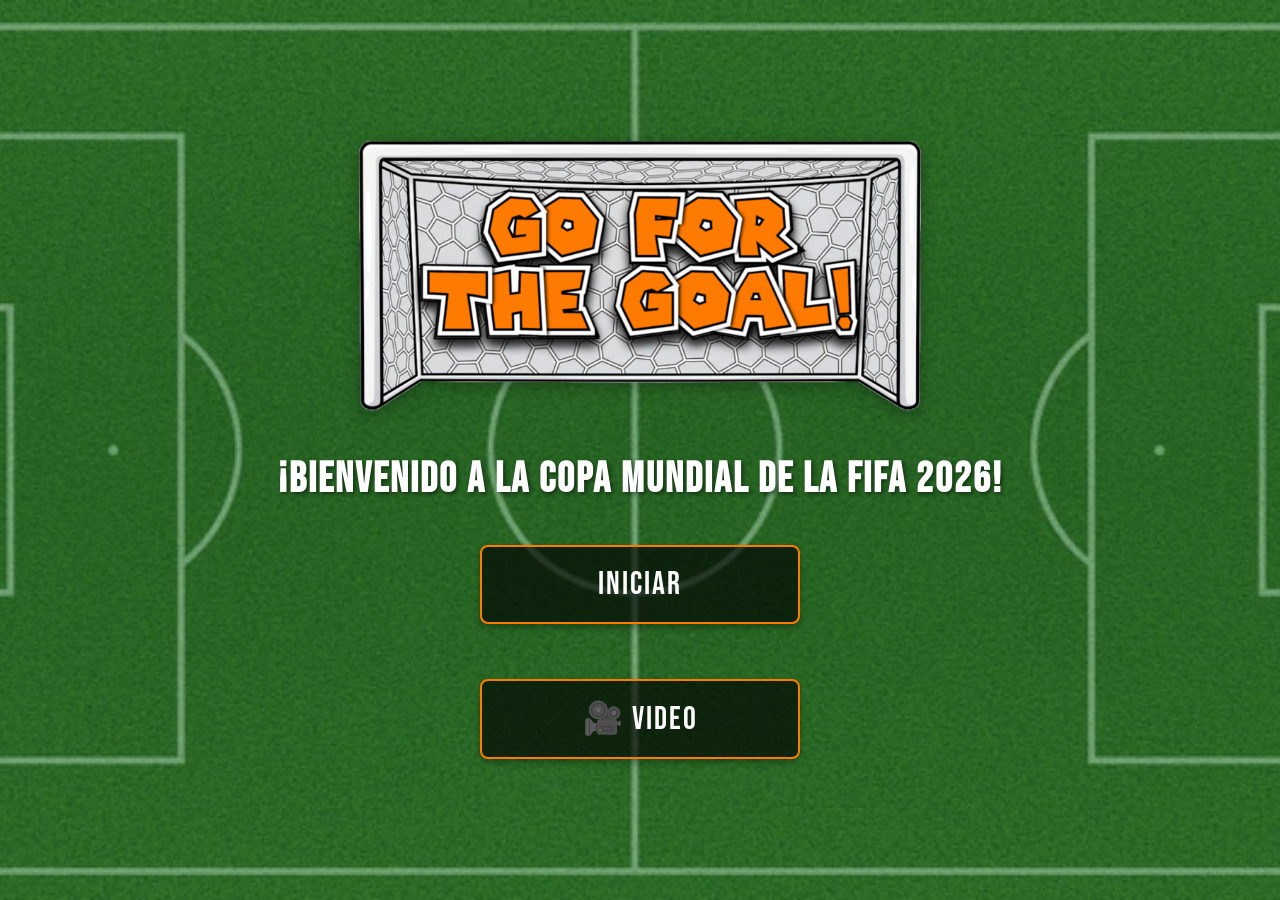
<file: index.html>
<!DOCTYPE html>
<html lang="es">
<head>
    <meta charset="UTF-8">
    <meta name="viewport" content="width=device-width, initial-scale=1.0, maximum-scale=1.0, user-scalable=yes">
    <title>Go For The Goal! - Inicio</title>

    <!-- Fuentes -->
    <link href="https://fonts.googleapis.com/css2?family=Bebas+Neue&display=swap" rel="stylesheet">
    
    <!-- Estilos -->
    <link rel="stylesheet" href="estiloinicio.css">
</head>
<body>
    <main class="menu">
        <!-- Logo -->
        <header class="menu-header">
            <img class="logo" src="img/logo.png" alt="GO FOR THE GOAL - Logo">
        </header>

        <!-- Mensaje de bienvenida -->
        <section class="bienvenida">
            <h2>¡Bienvenido a la Copa Mundial de la FIFA 2026!</h2>
        </section>

        <!-- Botón de acción principal -->
        <section class="acciones">
            <a href="ra.html" aria-label="Iniciar experiencia de realidad aumentada">
                <button class="btn-iniciar">INICIAR</button>
            </a>
        </section>

        <!-- Botón para ver video de demostración -->
        <section class="acciones">
            <a href="https://youtu.be/MVb0-9rpNR8?si=Vnxi-myZym4n9LuZ" target="_blank" aria-label="Ver video de demostración del proyecto">
                <button class="btn-video">🎥 VIDEO</button>
            </a>
        </section>
    </main>
</body>
</html>
</file>
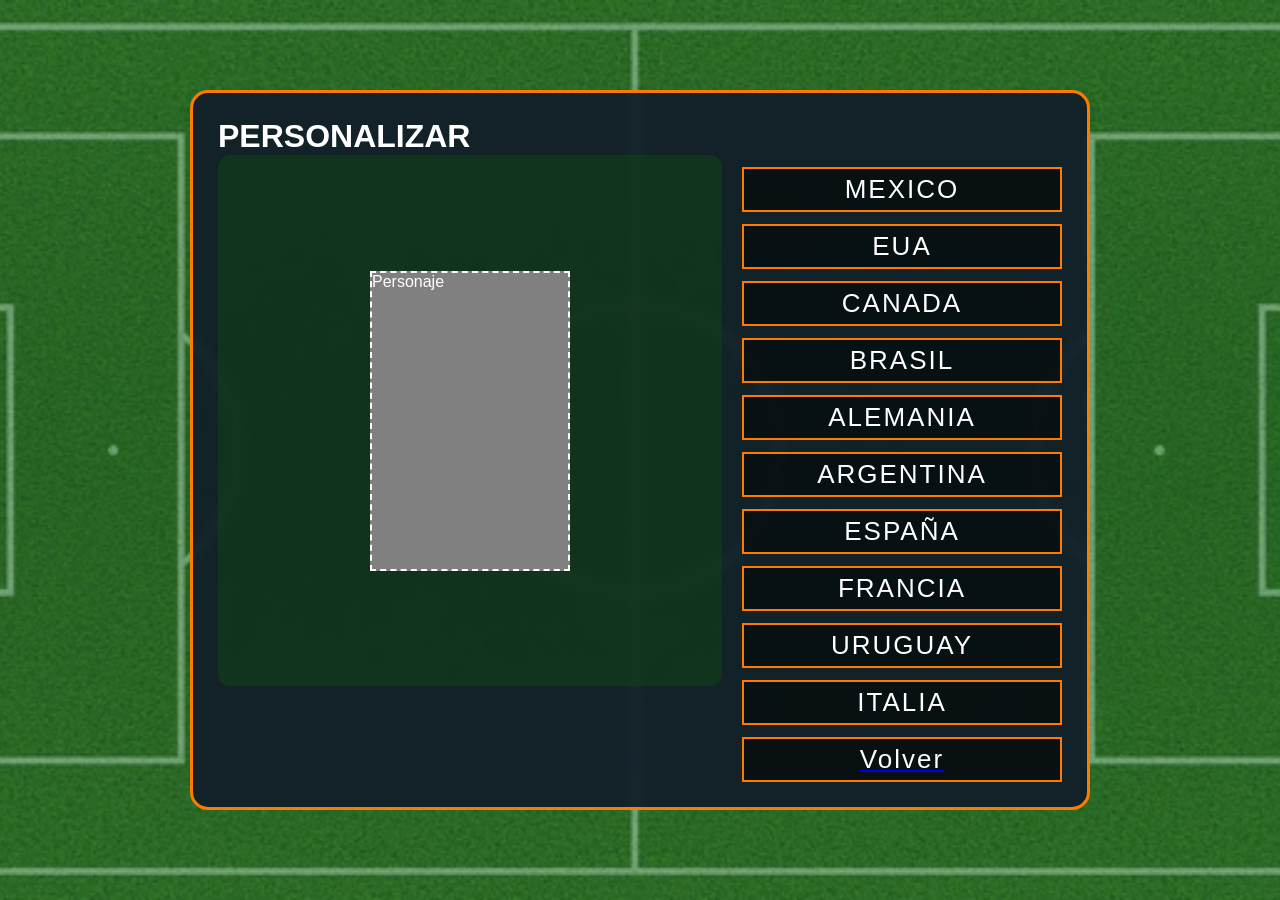
<file: skins.html>
<!DOCTYPE html>
<html lang="en">
<head>
    <meta charset="UTF-8">
    <meta name="viewport" content="width=device-width, initial-scale=1.0">
    <title>Go For The Goal - Skins</title>
    <link rel="stylesheet" href="skins.css">
</head>
<body>
    <main class="panel">

        <h1>PERSONALIZAR</h1>

        <section class="contenido">

            <div class="preview">
                <div class="personaje">Personaje</div>
            </div>

            <div class="Opciones">
                <button>MEXICO</button>
                <button>EUA</button>
                <button>CANADA</button>
                <button>BRASIL</button>
                <button>ALEMANIA</button>
                <button>ARGENTINA</button>
                <button>ESPAÑA</button>
                <button>FRANCIA</button>
                <button>URUGUAY</button>
                <button>ITALIA</button>
                <a href="ra.html">
                    <button>Volver</button>
                </a>
            </div>
        </section>
    </main>
</body>
</html>
</file>
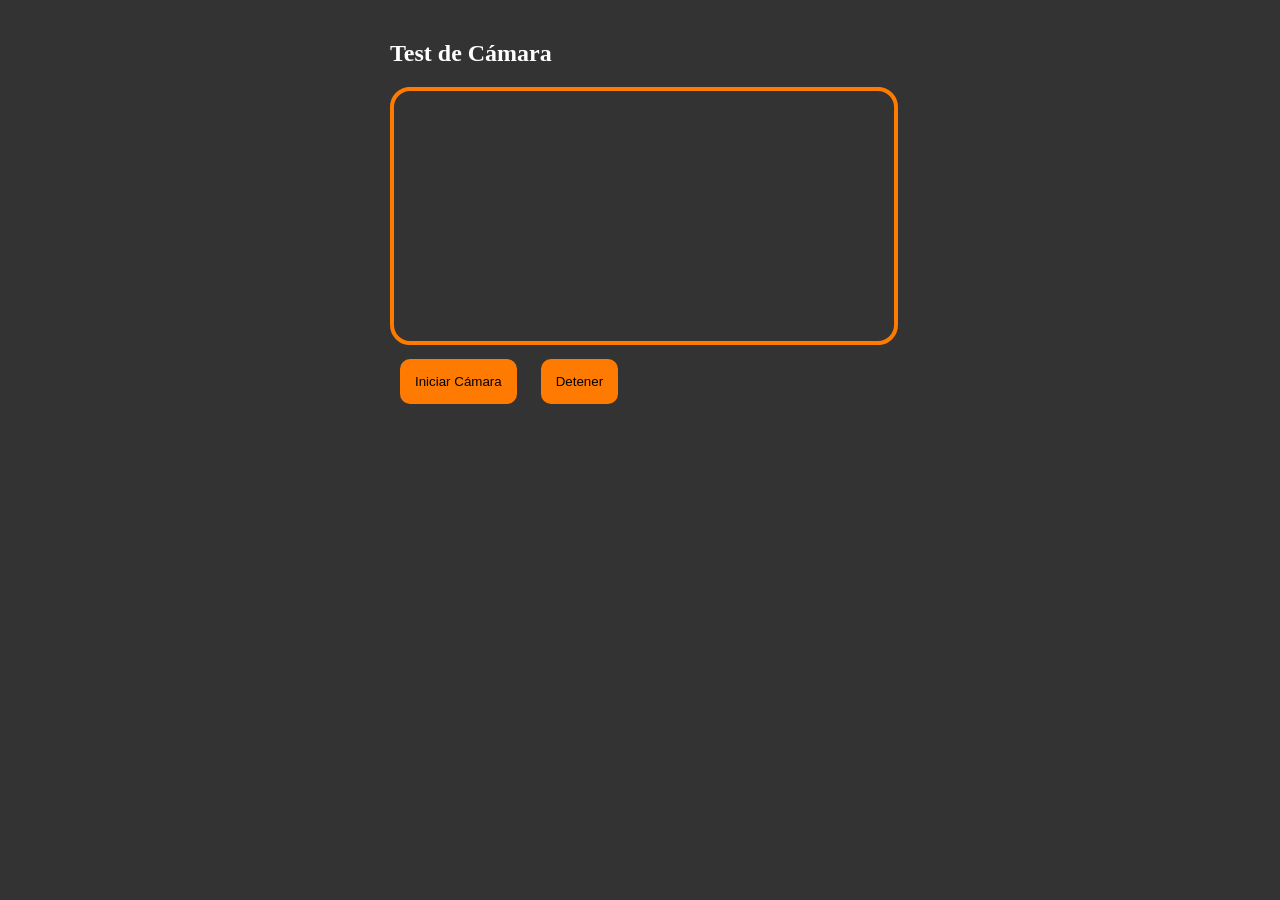
<file: testcamara.html>
<!DOCTYPE html>
<html>
<head>
    <title>Test Cámara</title>
    <style>
        body { margin: 0; padding: 20px; background: #333; }
        .container { max-width: 500px; margin: 0 auto; }
        video { width: 100%; border: 4px solid #ff7a00; border-radius: 20px; }
        button { 
            padding: 15px; 
            margin: 10px; 
            background: #ff7a00; 
            border: none; 
            border-radius: 10px;
            font-family: Arial;
            cursor: pointer;
        }
    </style>
</head>
<body>
    <div class="container">
        <h2 style="color: white;">Test de Cámara</h2>
        <video id="video" autoplay playsinline></video>
        <div>
            <button onclick="iniciarCamara()">Iniciar Cámara</button>
            <button onclick="detenerCamara()">Detener</button>
        </div>
    </div>

    <script>
        let stream = null;

        async function iniciarCamara() {
            try {
                stream = await navigator.mediaDevices.getUserMedia({ 
                    video: { 
                        facingMode: "environment",
                        width: { ideal: 1280 },
                        height: { ideal: 720 }
                    } 
                });
                
                const video = document.getElementById('video');
                video.srcObject = stream;
                console.log("✅ Cámara funcionando!");
            } catch (error) {
                console.error("❌ Error:", error);
                alert("Error: " + error.message);
            }
        }

        function detenerCamara() {
            if (stream) {
                stream.getTracks().forEach(track => track.stop());
                document.getElementById('video').srcObject = null;
                console.log("Cámara detenida");
            }
        }
    </script>
</body>
</html>
</file>
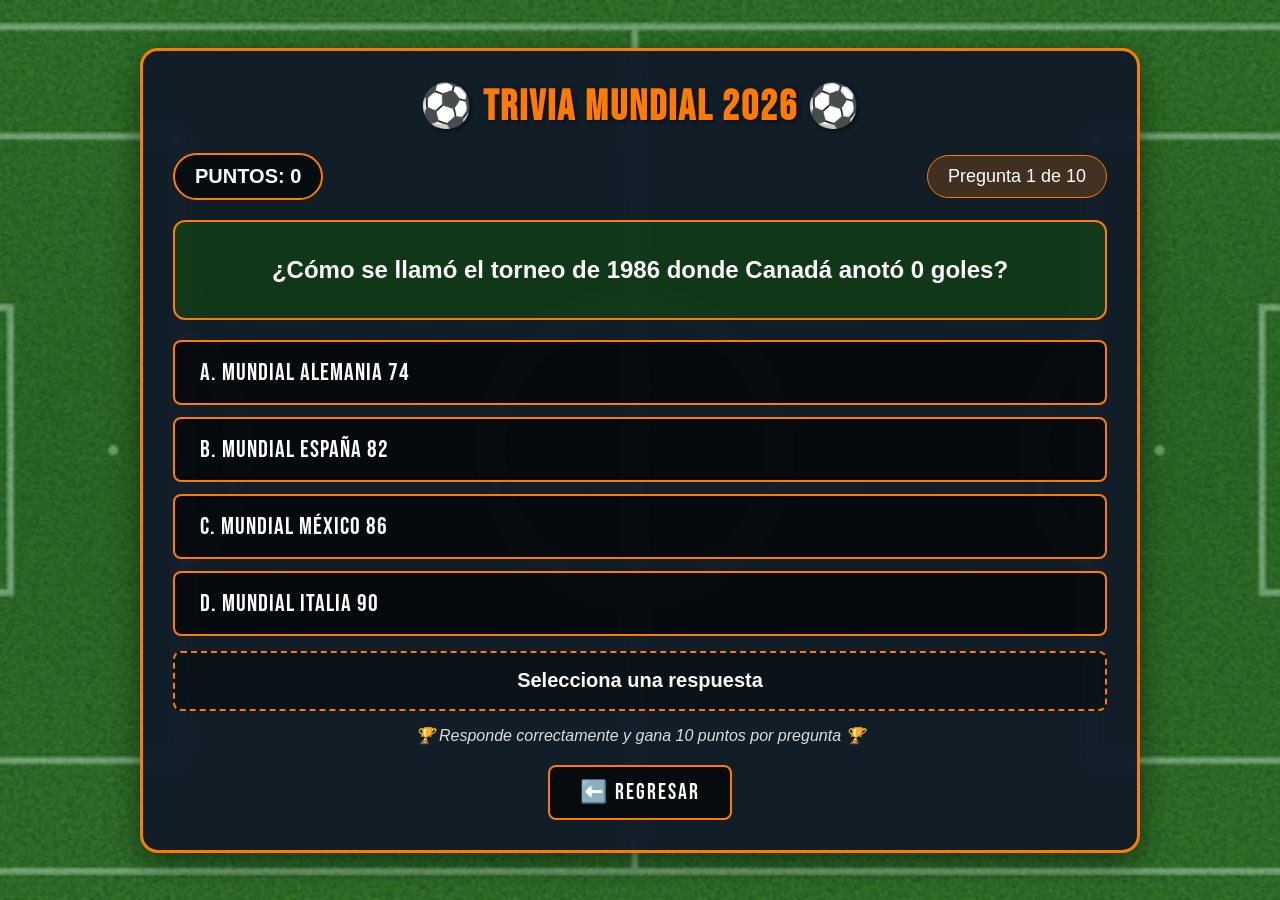
<file: trivias.html>
<!DOCTYPE html>
<html lang="es">
<head>
    <meta charset="UTF-8">
    <meta name="viewport" content="width=device-width, initial-scale=1.0, maximum-scale=1.0, user-scalable=yes">
    <title>Go For The Goal - Trivia Mundial</title>
    <link href="https://fonts.googleapis.com/css2?family=Bebas+Neue&display=swap" rel="stylesheet">
    <link rel="stylesheet" href="trivias.css">
</head>
<body>
    <main class="panel">
        <h1>⚽ TRIVIA MUNDIAL 2026 ⚽</h1>

        <section class="contenido">
            <!-- Cabecera con puntuación y progreso -->
            <div class="trivia-header">
                <div class="puntuacion">
                    <div class="puntos">PUNTOS: <span id="score">0</span></div>
                </div>
                <div class="progreso" id="progreso">Pregunta 1 de 10</div>
            </div>

            <!-- Pregunta -->
            <div class="pregunta" id="question">
                Cargando pregunta...
            </div>

            <!-- Opciones -->
            <div class="opciones" id="options"></div>

            <!-- Feedback -->
            <div class="feedback" id="feedback"></div>

            <!-- Nota -->
            <div class="footer-note">
                <p>🏆 Responde correctamente y gana 10 puntos por pregunta 🏆</p>
            </div>

            <!-- Botones de navegación -->
            <div class="botones-navegacion">
                <a href="ra.html" class="btn-volver">⬅️ REGRESAR</a>
            </div>
        </section>
    </main>

    <!-- Modal de Resultados Finales -->
    <div class="modal-resultado" id="modalResultado">
        <div class="modal-contenido">
            <h2>📊 RESULTADO FINAL</h2>
            <div class="puntaje-final" id="puntajeFinal">0/100</div>
            <div class="mensaje-final" id="mensajeFinal"></div>
            <div class="botones-modal">
                <button class="ctrl" onclick="reiniciarTrivia()">🔄 JUGAR DE NUEVO</button>
                <a href="ra.html" class="ctrl">🏠 REGRESAR</a>
            </div>
        </div>
    </div>

    <script src="trivias.js"></script>
</body>
</html>
</file>
<file: estiloinicio.css>
/* RESET BÁSICO */
* {
    margin: 0;
    padding: 0;
    box-sizing: border-box;
}

body {
    min-height: 100vh;
    display: flex;
    justify-content: center;
    align-items: center;
    font-family: Arial, Helvetica, sans-serif;
    color: white;
    position: relative;
}

/* Fondo con imagen y overlay */
body::after {
    content: "";
    position: fixed;
    inset: 0;
    background: url("img/cancha.jpg") center/cover no-repeat;
    z-index: -2;
}

body::before {
    content: "";
    position: fixed;
    inset: 0;
    background: rgba(13, 97, 20, 0.55);
    z-index: -1;
}

/* Contenedor principal */
.menu {
    display: flex;
    flex-direction: column;
    align-items: center;
    justify-content: center;
    gap: clamp(20px, 5vh, 40px);
    text-align: center;
    padding: 20px;
    width: 100%;
    max-width: 800px;
    margin: 0 auto;
}

/* Logo responsivo */
.logo {
    width: auto;
    height: clamp(120px, 30vh, 350px);
    max-width: 90vw;
    object-fit: contain;
    filter: drop-shadow(0 4px 8px rgba(0, 0, 0, 0.3));
}

/* Título de bienvenida */
.bienvenida h2 {
    font-family: 'Bebas Neue', sans-serif;
    letter-spacing: 2px;
    font-size: clamp(24px, 5vw, 42px);
    color: #ffffff;
    text-shadow: 2px 2px 4px rgba(0, 0, 0, 0.5);
    line-height: 1.2;
    padding: 0 10px;
}

/* Contenedor del botón */
.acciones {
    width: 100%;
    display: flex;
    justify-content: center;
}

/* Botón de inicio */
.btn-iniciar {
    width: min(320px, 85vw);
    padding: clamp(14px, 3vh, 18px) clamp(20px, 4vw, 30px);
    font-family: 'Bebas Neue', sans-serif;
    font-size: clamp(24px, 5vw, 32px);
    letter-spacing: 2px;
    color: white;
    background: rgba(0, 0, 0, 0.65);
    border: 2px solid #ff7a00;
    border-radius: 8px;
    cursor: pointer;
    transition: all 0.3s ease;
    text-transform: uppercase;
    box-shadow: 0 4px 6px rgba(0, 0, 0, 0.3);
}

/* Efectos hover */
.btn-iniciar:hover {
    background: #ff7a00;
    color: black;
    transform: scale(1.05);
    box-shadow: 0 0 15px #ff7a00,
                0 0 30px rgba(255, 122, 0, 0.6);
    border-color: white;
}

.btn-iniciar:active {
    transform: scale(0.98);
}

/* Responsive para tablets */
@media (max-width: 768px) {
    .menu {
        gap: 25px;
    }
    
    .bienvenida h2 {
        font-size: clamp(22px, 4.5vw, 36px);
    }
    
    .btn-iniciar {
        font-size: clamp(22px, 4.5vw, 28px);
    }
}

/* Responsive para móviles */
@media (max-width: 480px) {
    .menu {
        gap: 20px;
        padding: 15px;
    }
    
    .logo {
        height: clamp(100px, 25vh, 200px);
    }
    
    .bienvenida h2 {
        font-size: clamp(20px, 6vw, 26px);
        letter-spacing: 1px;
    }
    
    .btn-iniciar {
        padding: 14px 20px;
        font-size: 22px;
        border-width: 2px;
    }
}

/* Para pantallas muy pequeñas */
@media (max-width: 360px) {
    .bienvenida h2 {
        font-size: 20px;
    }
    
    .btn-iniciar {
        font-size: 20px;
        padding: 12px 16px;
    }
}

/* Orientación horizontal en móviles */
@media (max-height: 500px) and (orientation: landscape) {
    .menu {
        gap: 10px;
    }
    
    .logo {
        height: clamp(80px, 35vh, 150px);
    }
    
    .bienvenida h2 {
        font-size: clamp(18px, 4vh, 24px);
    }
    
    .btn-iniciar {
        padding: 8px 16px;
        font-size: 20px;
    }
}

/* Botón de video - mismo estilo que btn-iniciar */
.btn-video {
    width: min(320px, 85vw);
    padding: clamp(14px, 3vh, 18px) clamp(20px, 4vw, 30px);
    font-family: 'Bebas Neue', sans-serif;
    font-size: clamp(24px, 5vw, 32px);
    letter-spacing: 2px;
    color: white;
    background: rgba(0, 0, 0, 0.65);
    border: 2px solid #ff7a00;
    border-radius: 8px;
    cursor: pointer;
    transition: all 0.3s ease;
    text-transform: uppercase;
    box-shadow: 0 4px 6px rgba(0, 0, 0, 0.3);
    margin-top: 15px;
}

.btn-video:hover {
    background: #ff7a00;
    color: black;
    transform: scale(1.05);
    box-shadow: 0 0 15px #ff7a00,
                0 0 30px rgba(255, 122, 0, 0.6);
    border-color: white;
}

.btn-video:active {
    transform: scale(0.98);
}
</file>
<file: skins.css>
/*vista estatica*/
*{
    margin: 0;
    padding: 0;
    box-sizing: border-box;
}

body{
    height: 100vh;
    display: flex;
    justify-content: center;
    align-items: center;
    background-image: url("img/cancha.jpg");
    background-size: cover;
    background-position: center;
    background-repeat: no-repeat;

    font-family: Arial, Helvetica, sans-serif;
    color: white;
}

body::before{
    content: "";
    position: fixed;
    inset: 0;
    background: rgba(13, 97, 20, 0.55);
    z-index: -1;
}

.panel{
    width: 900px;
    max-width: 95%;
    height: 720px;
    background: rgba(15, 23, 42, 0.85);
    border: 3px solid #ff7a00;
    border-radius: 18px;
    backdrop-filter: blur(6px);
    padding: 25px;
}

.contenido{
    display: flex;
    height: 80%;
    gap: 20px;
}

.preview{
    flex: 1;
    display: flex;
    justify-content: center;
    align-items: center;
    background: rgba(16, 82, 10, 0.4);
    border-radius: 12px;
}

.personaje{
    width: 200px;
    height: 300px;
    background: gray;
    border: 2px dashed white;
}

.opciones{
    width: 250px;
    display: flex;
    flex-direction: column;
    justify-content: center;
}

button{
    display: block;
    width: 320px;
    padding: 5px;
    margin: 12px auto;
    font-family: 'Bebas Neue', sans-serif;
    font-size: 26px;
    letter-spacing: 2px;
    color: white;
    background: rgba(0, 0, 0, 0.55);
    border: 2px solid #ff7a00;
    cursor: pointer;
    transition:  all 0.25s ease;
    position: relative;
}

button:hover{
    background: #ff7a00;
    color: black;
    transform: scale(1.08);
    box-shadow: 0 0 10px #ff7a00
                0 0 25px rgba(255, 122, 0, 0.8);
}

button:active{
    transform: scale(0.98);
}

button:hover::before{
    content: "▶";
    position: absolute;
    margin-left: -35px;
}

/*RESPONSIVO*/
@media (max-width: 700px){

    .panel{
        height: auto;
    }

    .contenido{
        flex-direction: column;
        align-items: center;
    }

    .opciones{
        width: 100%;
    }
}
</file>
<file: trivias.css>
/* RESET */
* {
    margin: 0;
    padding: 0;
    box-sizing: border-box;
}

body {
    min-height: 100vh;
    display: flex;
    justify-content: center;
    align-items: center;
    background-image: url("img/cancha.jpg");
    background-size: cover;
    background-position: center;
    background-attachment: fixed;
    font-family: Arial, Helvetica, sans-serif;
    color: white;
}

/* Overlay verde */
body::before {
    content: "";
    position: fixed;
    inset: 0;
    background: rgba(13, 97, 20, 0.55);
    z-index: 0;
}

/* Panel principal */
.panel {
    width: min(1000px, 95%);
    max-height: 90vh;
    overflow-y: auto;
    background: rgba(15, 23, 42, 0.9);
    border: 3px solid #ff7a00;
    border-radius: 18px;
    backdrop-filter: blur(8px);
    padding: clamp(20px, 4vw, 30px);
    text-align: center;
    position: relative;
    z-index: 1;
    box-shadow: 0 10px 30px rgba(0, 0, 0, 0.5);
}

/* Scroll personalizado */
.panel::-webkit-scrollbar {
    width: 8px;
}

.panel::-webkit-scrollbar-track {
    background: rgba(0, 0, 0, 0.2);
    border-radius: 10px;
}

.panel::-webkit-scrollbar-thumb {
    background: #ff7a00;
    border-radius: 10px;
}

/* Título */
h1 {
    font-family: 'Bebas Neue', sans-serif;
    font-size: clamp(28px, 6vw, 42px);
    letter-spacing: 2px;
    color: #ff7a00;
    margin-bottom: 20px;
    text-shadow: 2px 2px 4px rgba(0, 0, 0, 0.5);
}

/* Cabecera de trivia */
.trivia-header {
    display: flex;
    justify-content: space-between;
    align-items: center;
    margin-bottom: 20px;
    flex-wrap: wrap;
    gap: 10px;
}

.puntuacion {
    font-size: clamp(16px, 3vw, 20px);
    font-weight: bold;
}

.puntos {
    background: rgba(0, 0, 0, 0.6);
    padding: 10px 20px;
    border-radius: 30px;
    border: 2px solid #ff7a00;
    color: white;
}

.progreso {
    background: rgba(255, 122, 0, 0.2);
    padding: 10px 20px;
    border-radius: 30px;
    border: 1px solid #ff7a00;
    font-size: clamp(14px, 2.5vw, 18px);
}

/* Pregunta */
.pregunta {
    font-size: clamp(18px, 4vw, 24px);
    font-weight: 600;
    padding: clamp(15px, 3vw, 20px);
    background: rgba(16, 82, 10, 0.5);
    border-radius: 12px;
    border: 2px solid #ff7a00;
    line-height: 1.4;
    min-height: 100px;
    display: flex;
    align-items: center;
    justify-content: center;
    text-align: center;
    margin-bottom: 20px;
}

/* Opciones */
.opciones {
    display: flex;
    flex-direction: column;
    gap: 12px;
    margin: 15px 0;
}

.option-btn {
    width: 100%;
    padding: clamp(14px, 3vw, 16px);
    font-family: 'Bebas Neue', sans-serif;
    font-size: clamp(18px, 4vw, 24px);
    letter-spacing: 1px;
    color: white;
    background: rgba(0, 0, 0, 0.65);
    border: 2px solid #ff7a00;
    border-radius: 8px;
    cursor: pointer;
    transition: all 0.25s ease;
    text-align: left;
    padding-left: 25px;
    position: relative;
}

.option-btn:hover:not(.disabled) {
    background: #ff7a00;
    color: black;
    transform: translateX(5px);
    box-shadow: 0 0 15px #ff7a00;
}

.option-btn.correct {
    background: linear-gradient(90deg, #4CAF50, #45a049);
    border-color: #4CAF50;
}

.option-btn.incorrect {
    background: linear-gradient(90deg, #F44336, #d32f2f);
    border-color: #F44336;
}

.option-btn.disabled {
    cursor: not-allowed;
    opacity: 0.8;
    pointer-events: none;
}

/* Feedback */
.feedback {
    padding: clamp(12px, 2.5vw, 15px);
    border-radius: 8px;
    font-size: clamp(16px, 3vw, 20px);
    font-weight: bold;
    min-height: 60px;
    display: flex;
    align-items: center;
    justify-content: center;
    background: rgba(0, 0, 0, 0.4);
    border: 2px dashed #ff7a00;
    margin: 15px 0;
}

.feedback-correct {
    background: rgba(76, 175, 80, 0.3);
    border-color: #4CAF50;
    color: #a5d6a5;
}

.feedback-incorrect {
    background: rgba(244, 67, 54, 0.3);
    border-color: #F44336;
    color: #ffabab;
}

/* Footer note */
.footer-note {
    font-style: italic;
    color: #ddd;
    margin: 15px 0;
    font-size: clamp(14px, 2vw, 16px);
}

/* Botones de navegación */
.botones-navegacion {
    display: flex;
    justify-content: center;
    margin-top: 20px;
}

.btn-volver {
    display: inline-block;
    padding: 12px 30px;
    font-family: 'Bebas Neue', sans-serif;
    font-size: clamp(18px, 4vw, 22px);
    letter-spacing: 2px;
    color: white;
    background: rgba(0, 0, 0, 0.65);
    border: 2px solid #ff7a00;
    border-radius: 8px;
    text-decoration: none;
    transition: all 0.25s ease;
}

.btn-volver:hover {
    background: #ff7a00;
    color: black;
    transform: scale(1.05);
    box-shadow: 0 0 15px #ff7a00;
}

/* MODAL DE RESULTADOS */
.modal-resultado {
    position: fixed;
    inset: 0;
    background: rgba(0, 0, 0, 0.8);
    backdrop-filter: blur(5px);
    display: none;
    justify-content: center;
    align-items: center;
    z-index: 1000;
}

.modal-resultado.active {
    display: flex;
}

.modal-contenido {
    background: rgba(15, 23, 42, 0.95);
    border: 3px solid #ff7a00;
    border-radius: 20px;
    padding: 30px;
    max-width: 400px;
    width: 90%;
    text-align: center;
    animation: modalEntrada 0.3s ease;
}

@keyframes modalEntrada {
    from {
        transform: scale(0.8);
        opacity: 0;
    }
    to {
        transform: scale(1);
        opacity: 1;
    }
}

.modal-contenido h2 {
    font-family: 'Bebas Neue', sans-serif;
    font-size: 32px;
    color: #ff7a00;
    margin-bottom: 20px;
}

.puntaje-final {
    font-size: 48px;
    font-family: 'Bebas Neue', sans-serif;
    color: white;
    margin: 20px 0;
}

.mensaje-final {
    font-size: 20px;
    margin: 20px 0;
    padding: 15px;
    border-radius: 10px;
}

.mensaje-final.aprobado {
    background: rgba(76, 175, 80, 0.3);
    border: 2px solid #4CAF50;
    color: #a5d6a5;
}

.mensaje-final.desaprobado {
    background: rgba(244, 67, 54, 0.3);
    border: 2px solid #F44336;
    color: #ffabab;
}

.botones-modal {
    display: flex;
    flex-direction: column;
    gap: 10px;
    margin-top: 20px;
}

.botones-modal .ctrl {
    padding: 12px;
    font-size: 18px;
    text-decoration: none;
    color: white;
    background: rgba(0, 0, 0, 0.65);
    border: 2px solid #ff7a00;
    border-radius: 8px;
    cursor: pointer;
    transition: all 0.25s ease;
}

.botones-modal .ctrl:hover {
    background: #ff7a00;
    color: black;
    transform: scale(1.05);
}

/* Responsive */
@media (max-width: 768px) {
    .trivia-header {
        flex-direction: column;
        align-items: stretch;
    }
    
    .puntuacion, .progreso {
        text-align: center;
    }
}

@media (max-width: 480px) {
    .panel {
        padding: 15px;
    }
    
    .modal-contenido {
        padding: 20px;
    }
    
    .puntaje-final {
        font-size: 36px;
    }
}
</file>
